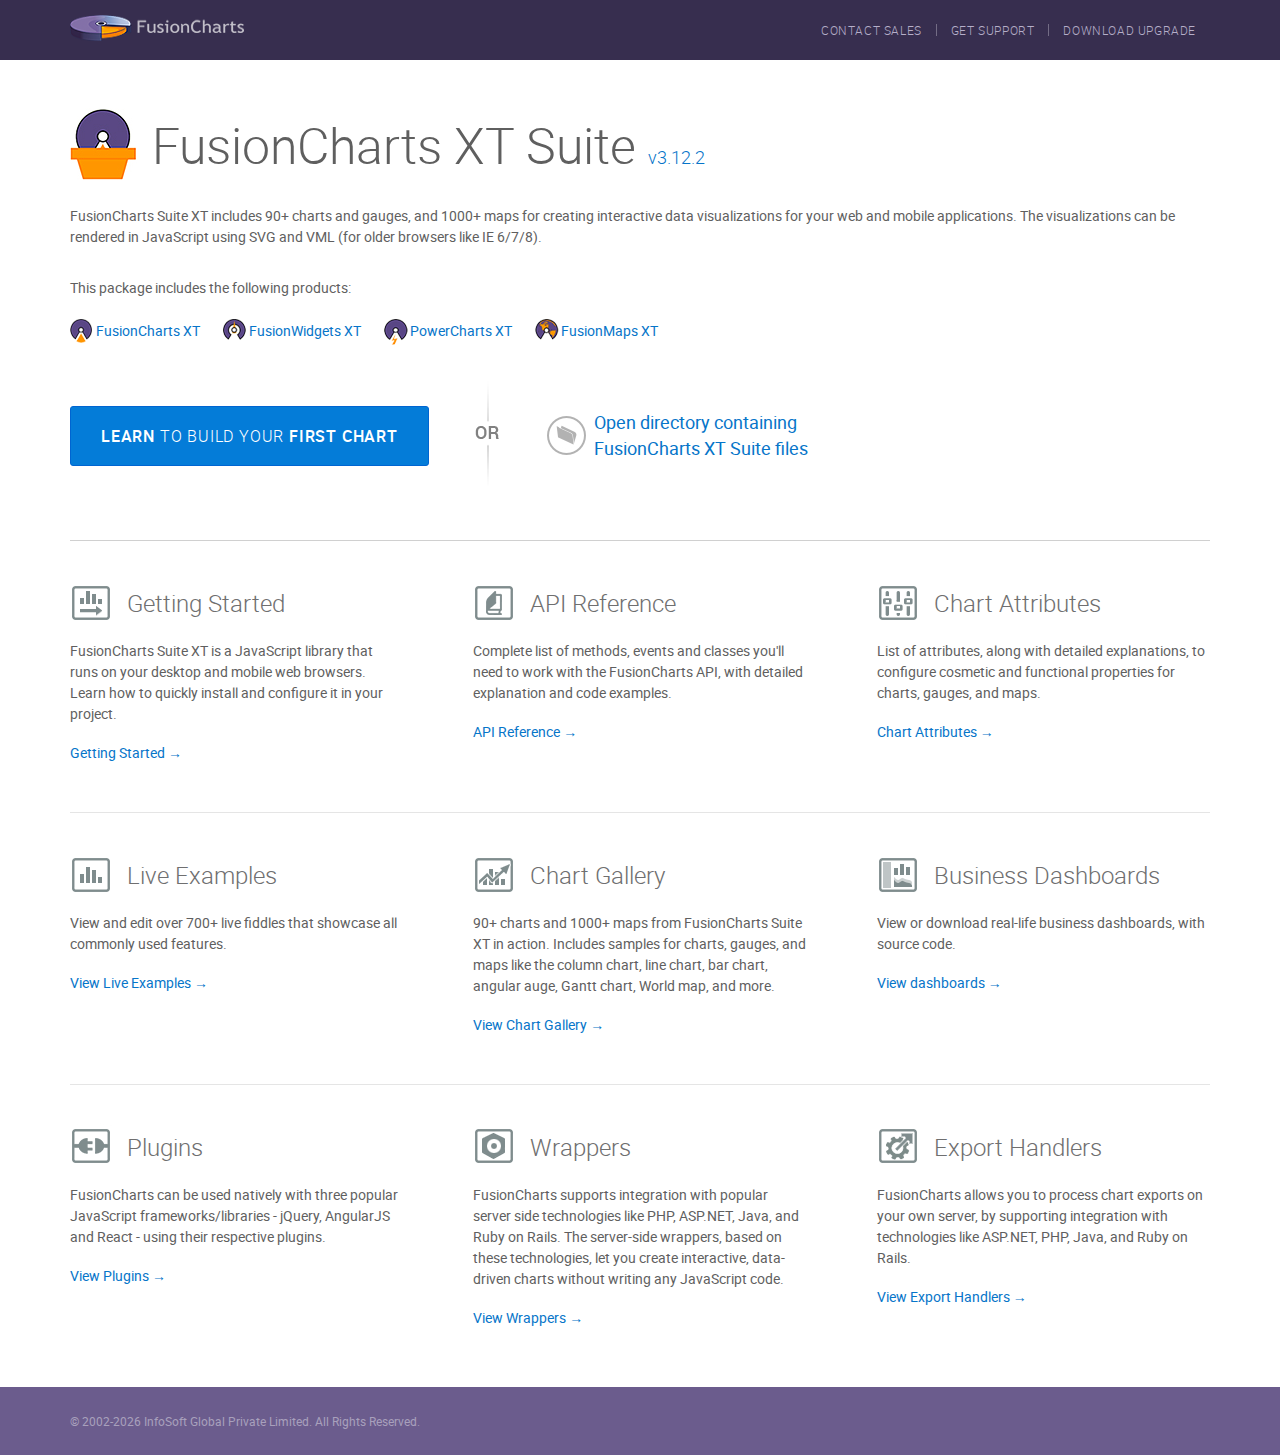
<file: Web-view/fusioncharts-suite-xt/index.html>
<!DOCTYPE html>
<html lang="en">
<head>
	<meta charset="UTF-8">
	<title>JavaScript Charts for Web, Mobile &amp; Apps - FusionCharts</title>
	<link rel="shortcut icon" href="assets/images/favicon.ico" type="image/x-icon"/>
	<link rel="icon" href="assets/images/favicon.ico" type="image/x-icon"/>
	<link href="assets/css/style.css" rel="stylesheet" type="text/css">
	<!--[if IE]>
	  <script src="assets/scripts/html5shiv.js"></script>
	<![endif]-->
</head>
<body>
	<div class="wrapper">
		<header>
			<div class="nav-wrapper">
				<div class="container">
					<div class="row">
						<div class="col-half">
							<a href="http://www.fusioncharts.com/?utm_source=downloadPackage&utm_medium=referral&utm_campaign=trial" target="_blank" class="logo"><img src="assets/images/fusioncharts-logo.png" width="174" height="26" alt="FusionCharts"></a>
						</div>
						<div class="col-half">
							<nav>
							<ul class="navigation">
								<li><a href="http://www.fusioncharts.com/contact-sales/?utm_source=downloadPackage&utm_medium=referral&utm_campaign=trial" target="_blank">Contact Sales</a></li>
								<li><a href="http://www.fusioncharts.com/contact-support/?utm_source=downloadPackage&utm_medium=referral&utm_campaign=trial" target="_blank">Get support</a></li>
								<li><a href="http://puc.fusioncharts.com/?utm_source=downloadPackage&utm_medium=referral&utm_campaign=trial" target="_blank">Download upgrade</a></li>
							</ul>
							</nav>
						</div>
					</div>
				</div>
			</div>
		</header>
		<div id="content">
			<div class="container">
				<div class="row">
					<div class="col-full">

						<h1 class="sprite product-logo fusioncharts-xt-suite-logo">FusionCharts XT Suite <span class="version"><a href="http://www.fusioncharts.com/version-history/?utm_source=downloadPackage&utm_medium=referral&utm_campaign=trial" target="_blank">v3.12.2</a></span></h1>
						<p class="lead">FusionCharts Suite XT includes 90+ charts and gauges, and 1000+ maps for creating interactive data visualizations for your web and mobile applications. The visualizations can be rendered in JavaScript using SVG and VML (for older browsers like IE 6/7/8).</p>

						<div class="products-wrapper">
							<p>This package includes the following products:<p>
							<p><a href="http://www.fusioncharts.com/tech-specs/?utm_source=downloadPackage&utm_medium=referral&utm_campaign=trial#fusioncharts-xt" target="_blank"><span class="small-logo first"><span class="fusioncharts-xt"></span>FusionCharts XT</span></a> <a href="http://www.fusioncharts.com/tech-specs/?utm_source=downloadPackage&utm_medium=referral&utm_campaign=trial#fusionwidgets-xt" target="_blank"><span class="small-logo "><span class="fusionwidgets-xt"></span>FusionWidgets XT</span></a> <a href="http://www.fusioncharts.com/tech-specs/?utm_source=downloadPackage&utm_medium=referral&utm_campaign=trial#powercharts-xt" target="_blank"><span class="small-logo"><span class="powercharts-xt"></span>PowerCharts XT</span></a> <a href="http://www.fusioncharts.com/tech-specs/?utm_source=downloadPackage&utm_medium=referral&utm_campaign=trial#fusionmaps-xt" target="_blank"><span class="small-logo "><span class="fusionmaps-xt"></span>FusionMaps XT</span></a><p>
						</div>

						<div class="cta-holder">
							<div class="inline"><a href="http://www.fusioncharts.com/dev/getting-started/building-your-first-chart.html?utm_source=downloadPackage&utm_medium=referral&utm_campaign=trial" class="btn btn-info" target="_blank"><span>Learn</span> to build your <span>first chart</span></a></div>
							<div class="inline v-seperator"><img src="assets/images/vertical-seperator.png" alt="" width="31" height="105"></div>
							<div class="inline"><a href="./js/" class="sprite btn-link">Open directory containing FusionCharts XT Suite files</a></div>
						</div>

						<hr class="section-seperator">
					</div>
				</div>

				<div class="row">
					<div class="col-one-third">
						<h2 class="sprite getting-started">Getting Started</h2>
						<p>FusionCharts Suite XT is a JavaScript library that runs on your desktop and mobile web browsers. Learn how to quickly install and configure it in your project.</p>
						<a href="http://www.fusioncharts.com/dev/?utm_source=downloadPackage&utm_medium=referral&utm_campaign=trial" target="_blank">Getting Started &rarr;</a>						
					</div>
					<div class="col-one-third">
						<h2 class="sprite api-reference">API Reference</h2>
						<p>Complete list of methods, events and classes you'll need to work with the FusionCharts API, with detailed explanation and code examples.</p>
						<a href="http://www.fusioncharts.com/dev/api/fusioncharts.html?utm_source=downloadPackage&utm_medium=referral&utm_campaign=trial" target="_blank">API Reference &rarr;</a>
					</div>
					<div class="col-one-third">
						<h2 class="sprite chart-attributes">Chart Attributes</h2>
						<p>List of attributes, along with detailed explanations, to configure cosmetic and functional properties for charts, gauges, and maps.</p>
						<a href="http://www.fusioncharts.com/dev/chart-attributes.html?utm_source=downloadPackage&utm_medium=referral&utm_campaign=trial" target="_blank">Chart Attributes &rarr;</a>
					</div>
				</div>

				<div class="row">
					<div class="col-full">
						<hr>
					</div>
				</div>

				<div class="row">
					<div class="col-one-third">
						<h2 class="sprite live-examples">Live Examples</h2>
						<p>View and edit over 700+ live fiddles that showcase all commonly used features.</p>
						<a href="http://www.fusioncharts.com/javascript-chart-fiddles/?utm_source=downloadPackage&utm_medium=referral&utm_campaign=trial" target="_blank">View Live Examples &rarr;</a>						
					</div>
					<div class="col-one-third">
						<h2 class="sprite chart-gallery">Chart Gallery</h2>
						<p>90+ charts and 1000+ maps from FusionCharts Suite XT in action. Includes samples for charts, gauges, and maps like the column chart, line chart, bar chart, angular auge, Gantt chart, World map, and more.</p>
						<a href="http://www.fusioncharts.com/charts/?utm_source=downloadPackage&utm_medium=referral&utm_campaign=trial" target="_blank">View Chart Gallery &rarr;</a>
					</div>
					<div class="col-one-third">
						<h2 class="sprite business-dashboards">Business Dashboards</h2>
						<p>View or download real-life business dashboards, with source code.</p>
						<a href="http://www.fusioncharts.com/dashboards/?utm_source=downloadPackage&utm_medium=referral&utm_campaign=trial" target="_blank">View dashboards &rarr;</a>
					</div>
				</div>

				<div class="row">
					<div class="col-full">
						<hr>
					</div>
				</div>


				<div class="row">
					<div class="col-one-third">
						<h2 class="sprite fc-plugins">Plugins</h2>
						<p>FusionCharts can be used natively with three popular JavaScript frameworks/libraries - jQuery, AngularJS and React - using their respective plugins.</p>
						<a href="http://www.fusioncharts.com/extensions/?utm_source=downloadPackage&utm_medium=referral&utm_campaign=trial" target="_blank">View Plugins &rarr;</a>						
					</div>
					<div class="col-one-third">
						<h2 class="sprite fc-wrappers">Wrappers</h2>
						<p>FusionCharts supports integration with popular server side technologies like PHP, ASP.NET, Java, and Ruby on Rails. The server-side wrappers, based on these technologies, let you create interactive, data-driven charts without writing any JavaScript code.</p>
						<a href="http://www.fusioncharts.com/extensions/?utm_source=downloadPackage&utm_medium=referral&utm_campaign=trial" target="_blank">View Wrappers &rarr;</a>
					</div>
					<div class="col-one-third">
						<h2 class="sprite fc-export-handlers">Export Handlers</h2>
						<p>FusionCharts allows you to process chart exports on your own server, by supporting integration with technologies like ASP.NET, PHP, Java, and Ruby on Rails.</p>
						<a href="http://www.fusioncharts.com/extensions/?utm_source=downloadPackage&utm_medium=referral&utm_campaign=trial" target="_blank">View Export Handlers &rarr;</a>
					</div>
				</div>

				


			</div>
		</div>
		<footer>
			<div class="container">
				<div class="row">
					<div class="col-half"><p class="copyright small">&copy; 2002-<script>var d=new Date();document.write(d.getFullYear());</script> InfoSoft Global Private Limited. <span>All Rights Reserved.</span></p></div>
					<div class="col-half"></div>
				</div>
			</div>
		</footer>
	</div>	

</body>
</html>
</file>
<file: Web-view/fusioncharts-suite-xt/assets/css/style.css>
@font-face {
    font-family: 'robotoregular';
    src: url('../fonts/roboto-regular-webfont.eot');
    src: url('../fonts/roboto-regular-webfont.eot?#iefix') format('embedded-opentype'), url('../fonts/roboto-regular-webfont.woff2') format('woff2'), url('../fonts/roboto-regular-webfont.woff') format('woff'), url('../fonts/roboto-regular-webfont.ttf') format('truetype'), url('../fonts/roboto-regular-webfont.svg#robotoregular') format('svg');
    font-weight: normal;
    font-style: normal
}
@font-face {
    font-family:'robotomedium';
    src: url('../fonts/roboto-medium-webfont.eot');
    src: url('../fonts/roboto-medium-webfont.eot?#iefix') format('embedded-opentype'), url('../fonts/roboto-medium-webfont.woff2') format('woff2'), url('../fonts/roboto-medium-webfont.woff') format('woff'), url('../fonts/roboto-medium-webfont.ttf') format('truetype'), url('../fonts/roboto-medium-webfont.svg#robotomedium') format('svg');
    font-weight: normal;
    font-style: normal
}
@font-face {
    font-family: 'robotolight';
    src: url('../fonts/roboto-light-webfont.eot');
    src: url('../fonts/roboto-light-webfont.eot?#iefix') format('embedded-opentype'), url('../fonts/roboto-light-webfont.woff2') format('woff2'), url('../fonts/roboto-light-webfont.woff') format('woff'), url('../fonts/roboto-light-webfont.ttf') format('truetype'), url('../fonts/roboto-light-webfont.svg#robotolight') format('svg');
    font-weight: normal;
    font-style: normal
}




/*! normalize.css v4.2.0 | MIT License | github.com/necolas/normalize.css */

/**
 * 1. Change the default font family in all browsers (opinionated).
 * 2. Correct the line height in all browsers.
 * 3. Prevent adjustments of font size after orientation changes in IE and iOS.
 */

/* Document
   ========================================================================== */

html {
  font-family: sans-serif; /* 1 */
  line-height: 1.15; /* 2 */
  -ms-text-size-adjust: 100%; /* 3 */
  -webkit-text-size-adjust: 100%; /* 3 */
}

/* Sections
   ========================================================================== */

/**
 * Remove the margin in all browsers (opinionated).
 */

body {
  margin: 0;
}

/**
 * Add the correct display in IE 9-.
 */

article,
aside,
footer,
header,
nav,
section {
  display: block;
}

/**
 * Correct the font size and margin on `h1` elements within `section` and
 * `article` contexts in Chrome, Firefox, and Safari.
 */

h1 {
  font-size: 2em;
  margin: 0.67em 0;
}

/* Grouping content
   ========================================================================== */

/**
 * Add the correct display in IE 9-.
 * 1. Add the correct display in IE.
 */

figcaption,
figure,
main { /* 1 */
  display: block;
}

/**
 * Add the correct margin in IE 8.
 */

figure {
  margin: 1em 40px;
}

/**
 * 1. Add the correct box sizing in Firefox.
 * 2. Show the overflow in Edge and IE.
 */

hr {
  box-sizing: content-box; /* 1 */
  height: 0; /* 1 */
  overflow: visible; /* 2 */
}

/**
 * 1. Correct the inheritance and scaling of font size in all browsers.
 * 2. Correct the odd `em` font sizing in all browsers.
 */

pre {
  font-family: monospace, monospace; /* 1 */
  font-size: 1em; /* 2 */
}

/* Text-level semantics
   ========================================================================== */

/**
 * 1. Remove the gray background on active links in IE 10.
 * 2. Remove gaps in links underline in iOS 8+ and Safari 8+.
 */

a {
  background-color: transparent; /* 1 */
  -webkit-text-decoration-skip: objects; /* 2 */
}

/**
 * Remove the outline on focused links when they are also active or hovered
 * in all browsers (opinionated).
 */

a:active,
a:hover {
  outline-width: 0;
}

/**
 * 1. Remove the bottom border in Firefox 39-.
 * 2. Add the correct text decoration in Chrome, Edge, IE, Opera, and Safari.
 */

abbr[title] {
  border-bottom: none; /* 1 */
  text-decoration: underline; /* 2 */
  text-decoration: underline dotted; /* 2 */
}

/**
 * Prevent the duplicate application of `bolder` by the next rule in Safari 6.
 */

b,
strong {
  font-weight: inherit;
}

/**
 * Add the correct font weight in Chrome, Edge, and Safari.
 */

b,
strong {
  font-weight: bolder;
}

/**
 * 1. Correct the inheritance and scaling of font size in all browsers.
 * 2. Correct the odd `em` font sizing in all browsers.
 */

code,
kbd,
samp {
  font-family: monospace, monospace; /* 1 */
  font-size: 1em; /* 2 */
}

/**
 * Add the correct font style in Android 4.3-.
 */

dfn {
  font-style: italic;
}

/**
 * Add the correct background and color in IE 9-.
 */

mark {
  background-color: #ff0;
  color: #000;
}

/**
 * Add the correct font size in all browsers.
 */

small {
  font-size: 80%;
}

/**
 * Prevent `sub` and `sup` elements from affecting the line height in
 * all browsers.
 */

sub,
sup {
  font-size: 75%;
  line-height: 0;
  position: relative;
  vertical-align: baseline;
}

sub {
  bottom: -0.25em;
}

sup {
  top: -0.5em;
}

/* Embedded content
   ========================================================================== */

/**
 * Add the correct display in IE 9-.
 */

audio,
video {
  display: inline-block;
}

/**
 * Add the correct display in iOS 4-7.
 */

audio:not([controls]) {
  display: none;
  height: 0;
}

/**
 * Remove the border on images inside links in IE 10-.
 */

img {
  border-style: none;
}

/**
 * Hide the overflow in IE.
 */

svg:not(:root) {
  overflow: hidden;
}

/* Forms
   ========================================================================== */

/**
 * 1. Change font properties to `inherit` in all browsers (opinionated).
 * 2. Remove the margin in Firefox and Safari.
 */

button,
input,
optgroup,
select,
textarea {
  font: inherit; /* 1 */
  margin: 0; /* 2 */
}

/**
 * Restore the font weight unset by the previous rule.
 */

optgroup {
  font-weight: bold;
}

/**
 * Show the overflow in IE.
 * 1. Show the overflow in Edge.
 */

button,
input { /* 1 */
  overflow: visible;
}

/**
 * Remove the inheritance of text transform in Edge, Firefox, and IE.
 * 1. Remove the inheritance of text transform in Firefox.
 */

button,
select { /* 1 */
  text-transform: none;
}

/**
 * 1. Prevent a WebKit bug where (2) destroys native `audio` and `video`
 *    controls in Android 4.
 * 2. Correct the inability to style clickable types in iOS and Safari.
 */

button,
html [type="button"], /* 1 */
[type="reset"],
[type="submit"] {
  -webkit-appearance: button; /* 2 */
}

/**
 * Remove the inner border and padding in Firefox.
 */

button::-moz-focus-inner,
[type="button"]::-moz-focus-inner,
[type="reset"]::-moz-focus-inner,
[type="submit"]::-moz-focus-inner {
  border-style: none;
  padding: 0;
}

/**
 * Restore the focus styles unset by the previous rule.
 */

button:-moz-focusring,
[type="button"]:-moz-focusring,
[type="reset"]:-moz-focusring,
[type="submit"]:-moz-focusring {
  outline: 1px dotted ButtonText;
}

/**
 * Change the border, margin, and padding in all browsers (opinionated).
 */

fieldset {
  border: 1px solid #c0c0c0;
  margin: 0 2px;
  padding: 0.35em 0.625em 0.75em;
}

/**
 * 1. Correct the text wrapping in Edge and IE.
 * 2. Correct the color inheritance from `fieldset` elements in IE.
 * 3. Remove the padding so developers are not caught out when they zero out
 *    `fieldset` elements in all browsers.
 */

legend {
  box-sizing: border-box; /* 1 */
  color: inherit; /* 2 */
  display: table; /* 1 */
  max-width: 100%; /* 1 */
  padding: 0; /* 3 */
  white-space: normal; /* 1 */
}

/**
 * 1. Add the correct display in IE 9-.
 * 2. Add the correct vertical alignment in Chrome, Firefox, and Opera.
 */

progress {
  display: inline-block; /* 1 */
  vertical-align: baseline; /* 2 */
}

/**
 * Remove the default vertical scrollbar in IE.
 */

textarea {
  overflow: auto;
}

/**
 * 1. Add the correct box sizing in IE 10-.
 * 2. Remove the padding in IE 10-.
 */

[type="checkbox"],
[type="radio"] {
  box-sizing: border-box; /* 1 */
  padding: 0; /* 2 */
}

/**
 * Correct the cursor style of increment and decrement buttons in Chrome.
 */

[type="number"]::-webkit-inner-spin-button,
[type="number"]::-webkit-outer-spin-button {
  height: auto;
}

/**
 * 1. Correct the odd appearance in Chrome and Safari.
 * 2. Correct the outline style in Safari.
 */

[type="search"] {
  -webkit-appearance: textfield; /* 1 */
  outline-offset: -2px; /* 2 */
}

/**
 * Remove the inner padding and cancel buttons in Chrome and Safari on OS X.
 */

[type="search"]::-webkit-search-cancel-button,
[type="search"]::-webkit-search-decoration {
  -webkit-appearance: none;
}

/**
 * 1. Correct the inability to style clickable types in iOS and Safari.
 * 2. Change font properties to `inherit` in Safari.
 */

::-webkit-file-upload-button {
  -webkit-appearance: button; /* 1 */
  font: inherit; /* 2 */
}

/* Interactive
   ========================================================================== */

/*
 * Add the correct display in IE 9-.
 * 1. Add the correct display in Edge, IE, and Firefox.
 */

details, /* 1 */
menu {
  display: block;
}

/*
 * Add the correct display in all browsers.
 */

summary {
  display: list-item;
}

/* Scripting
   ========================================================================== */

/**
 * Add the correct display in IE 9-.
 */

canvas {
  display: inline-block;
}

/**
 * Add the correct display in IE.
 */

template {
  display: none;
}

/* Hidden
   ========================================================================== */

/**
 * Add the correct display in IE 10-.
 */

[hidden] {
  display: none;
}





/* ==========================================================================
    Reset
   ========================================================================== */


/**
 * Correct 'block' display in IE6-9 and FF
 */

article,
aside,
details,
figcaption,
figure,
footer,
header,
hgroup,
main,
nav,
section,
summary {
    display: block;
    }

/**
 * Correct 'inline-block' elements display in IE6-9 and FF
 */

audio,
canvas,
video {
    display: inline-block;
    *display: inline;
    *zoom: 1;
    }


/**
 * // Prevent modern browsers from displaying 'audio' without controls
 */

audio:not([controls]) {
    display: none;
    }

/**
 * // Base Settings 
 */

html, body, body div, span, object, iframe, h1, h2, h3, h4, h5, h6, 
p, blockquote, pre, abbr, address, cite, code, del, dfn, em, img, 
ins, kbd, q, samp, small, strong, sub, sup, var, b, i, dl, dt, dd, 
ol, ul, li, fieldset, form, label, legend, table, caption, tbody, 
tfoot, thead, tr, th, td, article, aside, figure, footer, header, 
hgroup, menu, nav, section, time, mark, audio, video { 
    margin : 0; 
    padding : 0; 
    border : 0; 
    outline : 0; 
    font-size : 100%;
    vertical-align : baseline; 
    background : transparent;
    }    



/* Base
========================================================================== */

.clearfix {
  *zoom: 1;
}
.clearfix:before,
.clearfix:after {
  display: table;
  content: "";
  line-height: 0;
}
.clearfix:after {
  clear: both;
}
.hide-text {
  font: 0/0 a;
  color: transparent;
  text-shadow: none;
  background-color: transparent;
  border: 0;
}

* {
    -webkit-box-sizing: border-box;
    -moz-box-sizing: border-box;
    box-sizing: border-box;
}


body {
  margin: 0;
  padding: 0;
  width: 100%;
  font-family: robotoregular, Arial, sans-serif;
  font-size: 14px;
  line-height: 18px;
  color: #5f5f5f;
  overflow-y: scroll;
  *overflow-y: auto;
}


a, a:visited {
  color: #0675c9;
  text-decoration: none;
}

a:hover,  a:active, a:focus{
  color: #32a6ff;
}


h1 {
  font-family: robotolight, Arial, sans-serif;
  font-size: 50px;
  line-height: 1;
  font-weight: 300;
  margin-bottom: 35px;
}

h2, .h2 {
  font-family: robotolight, Arial, sans-serif;
  font-size: 24px;
  line-height: 1;
  font-weight: 300;
  margin-bottom: 25px;
  color: #6f6f70;
}

p {
  font-family: robotoregular, Arial, sans-serif;
  line-height: 1.5;
  margin-bottom: 20px;
}

hr {
  border:0;
  height:1px;
  background-color: #e5e5e5;
  margin: 50px 0;
}



/* Layout
========================================================================== */

#content {
  padding: 60px 0;
}


.container {
    max-width: 1170px;
    min-width: 1170px;
    margin: 0 auto;
    padding: 0 15px;
}

.row {
  margin: 0 -35px;
}

.row:before, .row:after {
  display: table;
  content: "";
  line-height: 0;
}

.row:after {
  clear: both;
}

.col-full, .col-half, .col-one-third {
  position: relative;
  min-height: 1px;
  padding-left: 35px;
  padding-right: 35px;
  float: left;
}

.col-full {
  width: 100%;
}

.col-half {
  width: 50%;
}

.col-one-third {
  width: 33.33333333%;
}

.nav-wrapper {
  padding: 15px 0;
}



/* Module
========================================================================== */

nav {
  text-align: right;
}

.navigation {
  display: inline-block;
  *zoom:1; *display: inline;
  margin: 9px 0 0 0;
  padding: 0;
  list-style: none;
  overflow: hidden;
  text-align: left
}

.navigation li {
  float: left;
  border-left: 1px solid #736c85;
}

.navigation li:first-child {
  border-left: 0;
}

.navigation a {  
  display: block;
  margin: 0 7px;
  padding: 0 7px;
  color: #b6afc9;
  font-family: robotolight, Arial, sans-serif;
  font-size: 12px;
  line-height: 1;
  letter-spacing: .05em;
  text-transform: uppercase;
  text-decoration: none;
}

.navigation a:hover {
  color: #cdc7dc;
}

.logo {
  display: inline-block;
  *zoom:1; *display: inline;
}

.btn {
  display: inline-block;
  *zoom; *display: inline;
  padding: 20px 30px;
  border-style: solid;
  border-width: 1px;
  border-radius: 3px;
  cursor: pointer;
}


.btn.btn-info {
  background-color: #047cd8;
  border-color: #0065d1;
  color: #ffffff;
  font-family: robotolight, Arial, sans-serif;
  font-size: 16px;
  letter-spacing: .05em;
  text-transform: uppercase;
}

.btn.btn-info  span {
   font-family: robotomedium, Arial, sans-serif;
   font-weight: 300;
}

.btn.btn-info:hover {
  background-color: #068af0;
  border-color: #016de1;
}

.btn.btn-info:active {
  box-shadow: inset 0 0 1px #0754a9;
}

.btn-link {
  display: block;
  font-family: robotoregular, Arial, sans-serif;
  font-size: 18px;
  line-height: 1.4;
  max-width: 300px;
}










/* State
========================================================================== */

/* Theme
========================================================================== */

header {
  background-color: #372e4f;
}


footer {
  background-color: #6b5c8d; 
}

footer .copyright{
  color: #a8a0bc;
  font-size: 12px;
  padding: 25px 0;
  margin-bottom: 0;
}


.version {
  font-size:18px;
  line-height: 1;
  color: #028efa;
}

.cta-holder {
  margin: 25px 0 0;
  overflow: hidden;
}

h2.section-heading {
  font-size: 36px;
  line-height: 1;
  font-weight: 300;
  margin-bottom: 60px;
}

hr.section-seperator {
  background-color: #d0d0d0;
  margin: 50px 0;
}

.inline {
  display: inline-block;
  *zoom: 1; *display: inline;
  vertical-align: middle;
}

.v-seperator {
  margin: 0 40px;
}


.sprite:before {
  content: "";
  display:block;
  width: 42px;
  height: 42px;
  float: left;
  background: url(../images/sprite.png) no-repeat 0 0;
  margin-top: -12px;
  margin-right: 15px;
}

.product-logo:before {
  width: 67px;
  height: 78px;
}

.fusioncharts-xt-suite-logo:before {
  background-position: -231px -178px;
}

.fusioncharts-xt-logo:before { 
  background-position: 0 0;
}


.fusionmaps-xt-logo:before {
  background-position: -220px 0;
}


.powercharts-xt-logo:before {
  background-position: -148px 0;
}


.fusionwidgets-xt-logo:before {
  background-position: -76px 0;
}

.products {
  margin-bottom: 40px;
}

.products:before {
  width: 52px;
  height: 54px;
}

.fusionwidgets:before {  
  background-position: 0 -186px;
}

.powercharts:before {
  height: 58px;
  background-position: -58px -186px;
}


.fusionmaps:before {
  background-position: -119px -186px;
}

.fusioncharts:before {
  background-position: -174px -186px;
}



.getting-started:before  {
  background-position: -42px -78px;
}

.api-reference:before {
  background-position: -84px -78px;
}

.chart-attributes:before  {
  background-position: -126px -78px;
}

.live-examples:before  {
  background-position: -168px -78px;
}

.chart-gallery:before  {
  background-position: -210px -78px;
}


.live-map-examples:before  {
  background-position: -169px -122px;
}

.map-gallery:before  {
  background-position: -127px -122px;
}


.fw-live-examples:before  {
  background-position: -45px -259px;
}

.fw-gallery:before  {
  background-position: 0 -259px;
}


.pc-live-examples:before  {
  background-position: -253px -122px;
}

.pc-gallery:before  {
  background-position: -210px -122px;
}


.business-dashboards:before  {
  background-position: -252px -78px;
}

.fc-plugins:before  {
  background-position: 0 -122px;
}

.fc-wrappers:before  {
  background-position: -42px -122px;
}

.fc-export-handlers:before  {
  background-position: -84px -122px;
}


.btn-link:before {
  background-position: 0 -81px;
  margin-top: 4px;
  margin-right: 6px;
}

.products-wrapper {
  margin: 30px 0 40px;
}

.products-wrapper .small-logo, .small-logo span {
  display: inline-block;
  *zoom:1; *display: inline;
}



.small-logo span {
   width: 26px;
   height: 28px;
   background: url(../images/sprite.png) no-repeat 0 0;
   margin-bottom: -10px;
}

.small-logo {
  margin-left: 20px;
}

.small-logo.first{
  margin-left: 0
}

.small-logo span.fusioncharts-xt {
    background-position: -274px -269px;
}

.small-logo span.fusionwidgets-xt {
    background-position: -193px -269px;
}

.small-logo span.fusionmaps-xt {
    background-position: -248px -269px;
}

.small-logo span.powercharts-xt {
    background-position: -220px -269px;
}

.large {
  font-size: 16px;
}

.section-info {
  min-height: 235px;
}


#content ul {
  margin-left: 20px;
}

code {
  border: none;
  color: #ff6c00;
  background-color: #f7f7f9;
}


.support-block  {
  background: url(../images/support-icon.png) no-repeat center top;
  padding-top: 65px;
}

/*List Style*/

ol {
  margin-left: 20px;
}

ol li {
  margin-bottom: 20px;
}



/*Helper Class*/

.text-center{
  text-align: center;
}
</file>
